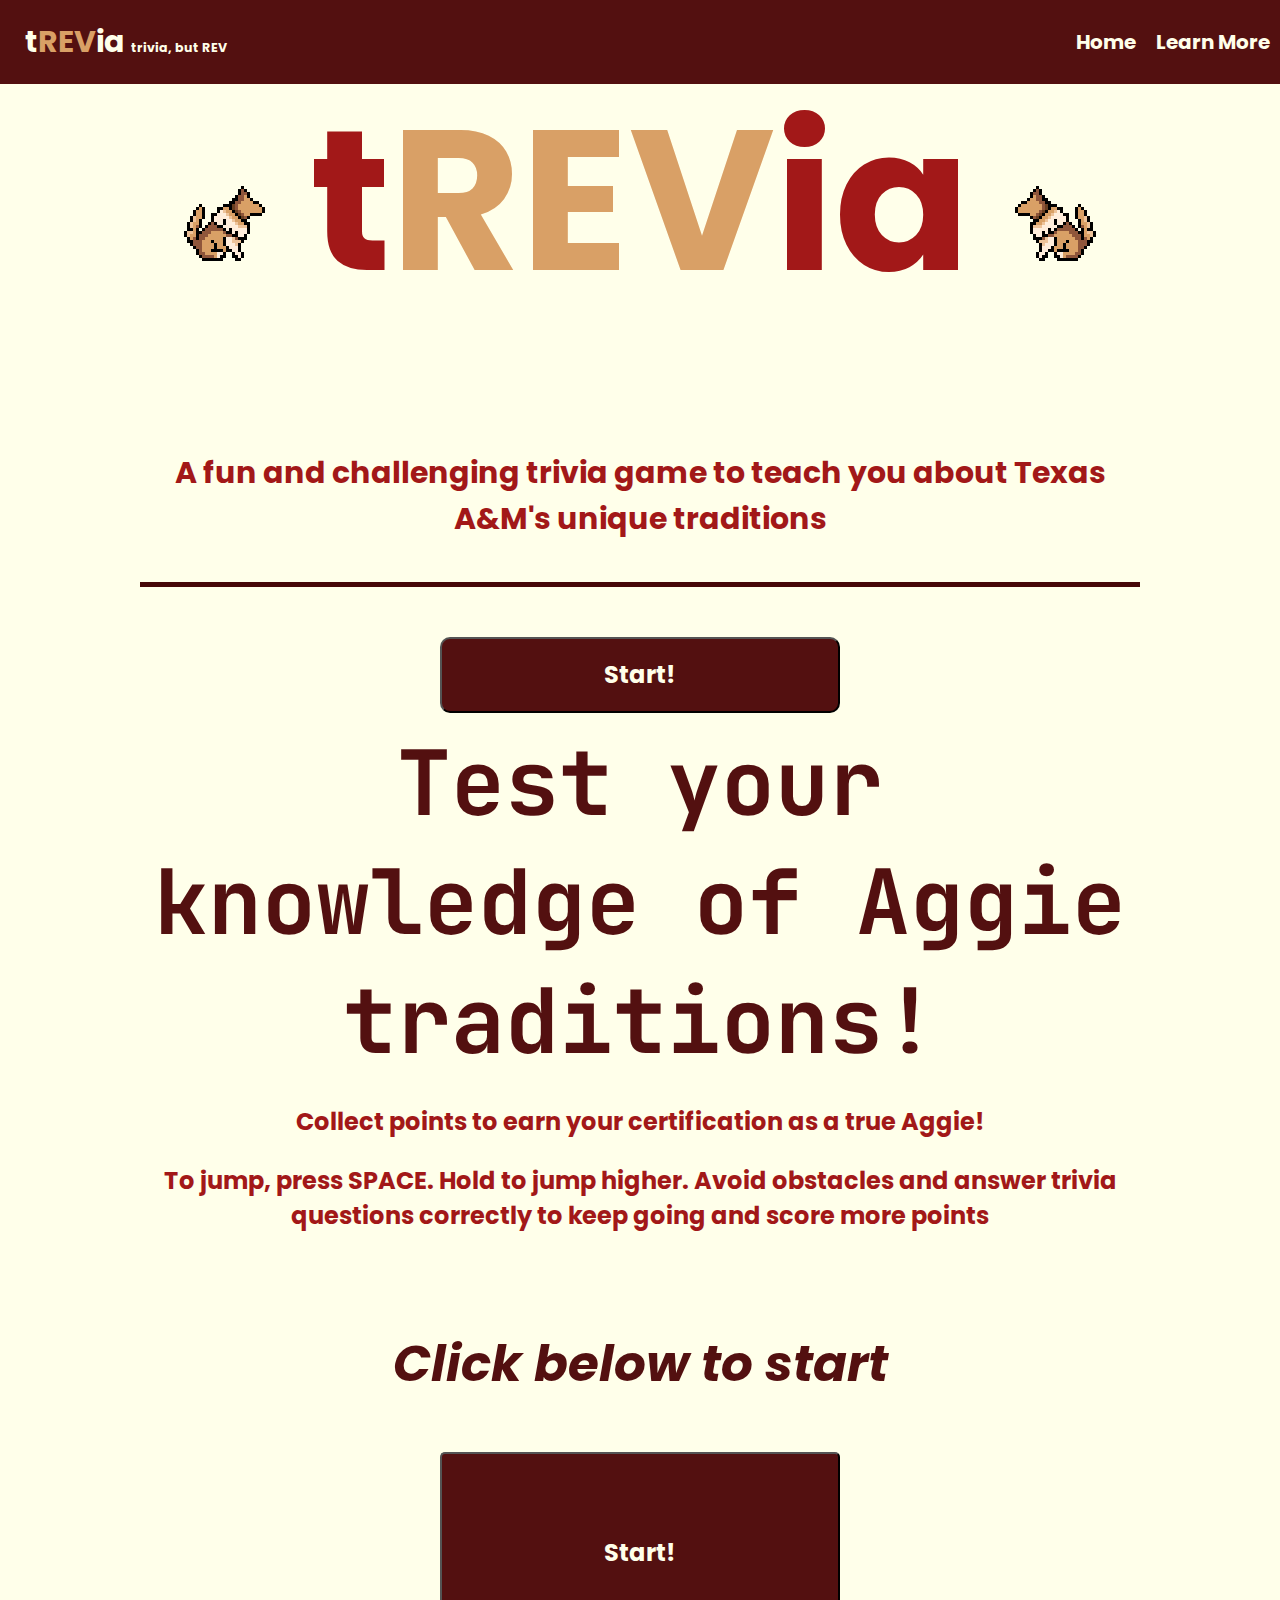
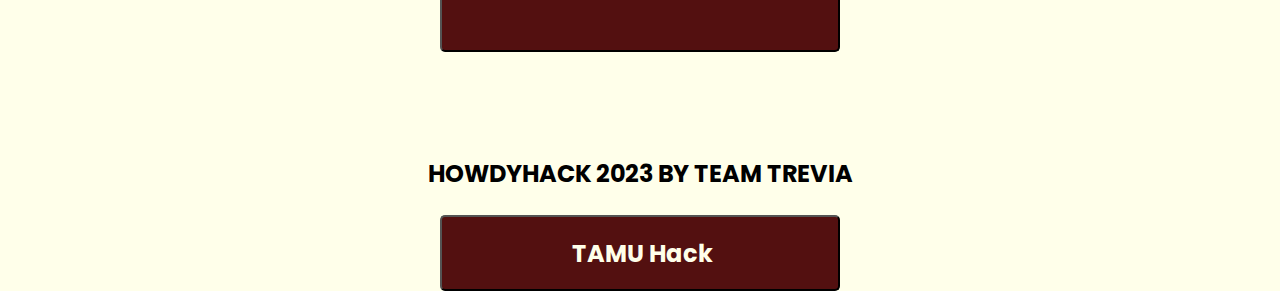
<file: index.html>
<!DOCTYPE html>
<html lang="en">

<head>
    <meta charset="UTF-8">
    <meta name="viewport" content="width=device-width, initial-scale=1.0">
    <meta http-equiv="X-UA-Compatible" content="ie=edge">
    <title>tREVia</title>
    <link rel="stylesheet" href="style.css">
    <link rel="shortcut icon" href="./images/Rev16.png">
</head>

<body>
    <div class = "topnav">
        <h3 class="cool-title">t<span class = "specialText">REV</span>ia <span class = "smallFont"><small>trivia, but REV</small></span></h1>
        <div class="topnav-right">
            <a href="index.html">Home</a>
            <a href="https://www.tamu.edu/traditions/index.html" target="_blank">Learn More</a>
        </div> 
    </div>
    <span class="banner1">
    <div class ="page-container">
        <div class = "main" id = "logo">
            <h1 class="center-title"><img src="Images\Rev32Sit.gif" alt="rev"> t<span class = "specialText">REV</span>ia <img src="Images\Rev32SitMirror.gif" alt="rev"></h1>
        </div>
        
        <div class="main" id = "beginPage">

            <div class="headers">
                <h4 class = "caption">A fun and challenging trivia game to teach you about Texas A&M's unique traditions</h4>
                <hr>
                <button id = "start">
                    <a href="game.html">
                        <p>Start!</p>
                    </a>
                </button>
                <h2 class="biggest-title"> Test your knowledge of Aggie traditions!</h1>
                <p>Collect points to earn your certification as a true Aggie!</p>
                <p>To jump, press SPACE. Hold to jump higher. Avoid obstacles and answer trivia questions correctly 
                    to keep going and score more points</p>
            </div>

        </div>
    </span>
    <span class = "banner2">
        <div class="main" id = "game">

            <div class="headers">
                <h2 class="second-title" id="#id-name"> <br> Click below to start</h1>
                <button id = "start2">
                    <a href="game.html">
                        <p id="sizeChange">Start!</p>
                    </a>
                </button>
            </div>

        </div>

    </div>
    </span>
    <footer>
        <p>HOWDYHACK 2023 BY TEAM TREVIA</p>
        <div class = "main" id = "botnav">
            <!-- <p>Contact</p> -->
            <button id = "tamuHACK">
                <a href="https://tamuhack.com" target="_blank">
                    <p>TAMU Hack</p>
                </a>
            </button>
        </div>
    </footer>
</body>

</html>
</file>
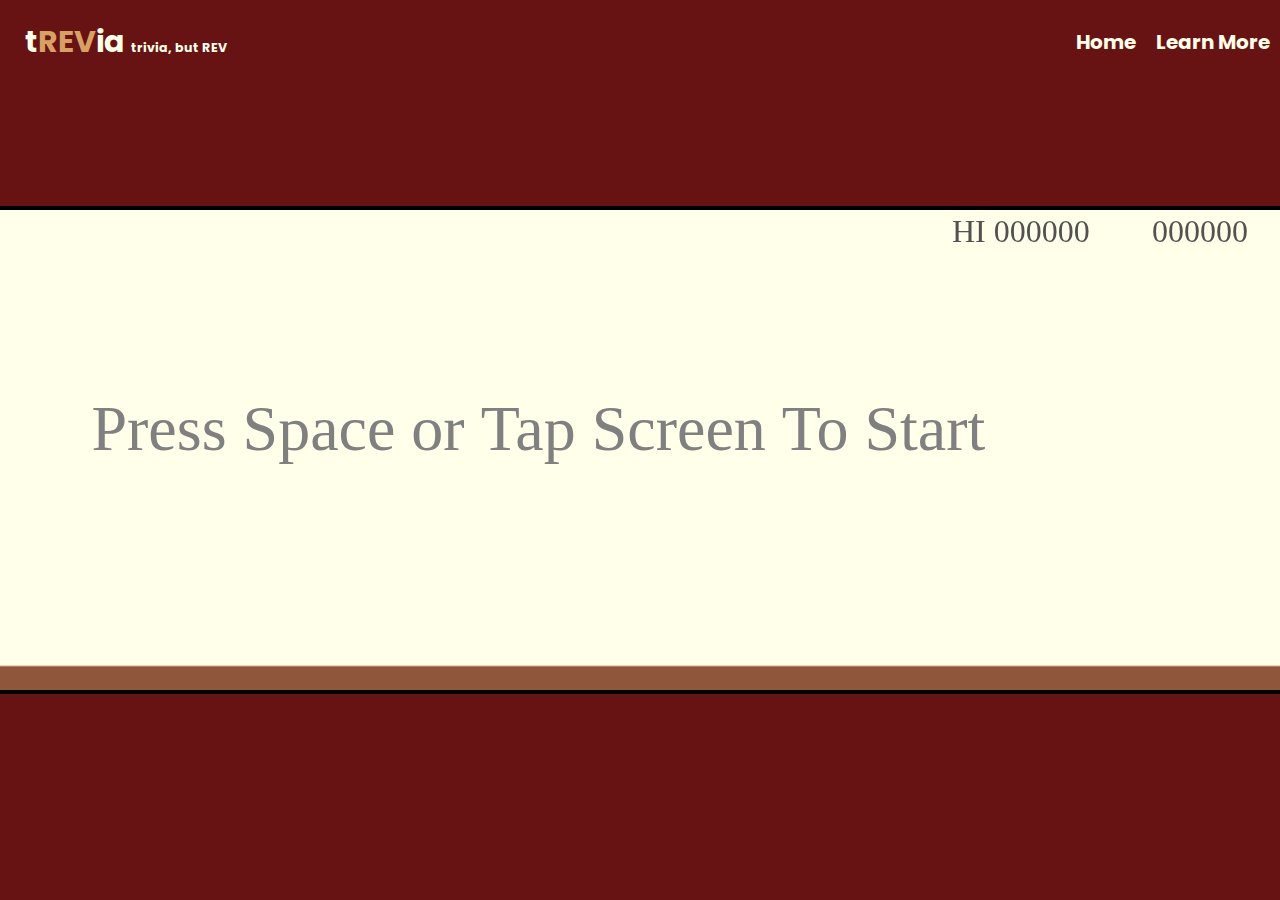
<file: game.html>
<!DOCTYPE html>
<html lang="en">
<head>
    <meta charset="UTF-8">
    <meta name="viewport" content="width=device-width, initial-scale=1.0">
    <link rel="shortcut icon" href="./images/Rev16.png">
    <title>tREVia</title>
    <style>
        * {
            padding: 0px;
            margin: 0px;
        }
        body{
            background-color: #681313;
            display: flex;
            align-items: center;
            justify-content: center;
            height: 100vh;

            user-select: none;
            touch-action: none;
            -webkit-touch-callout: none;
            -webkit-user-select: none;
            -khtml-user-select: none;
            -moz-user-select: none;
            -ms-user-select: none;
            user-select: none;
            outline: none;
            -webkit-tap-highlight-color: rgba(255,255,255,0);
        }
        canvas{
            border: 4px solid black;
            background-color: #Ffffea;
        }
        
    </style>
    <link rel="stylesheet" href="gameStyle.css">
    <script src="game.mjs" defer type="module"></script>
</head>
<body>
    <canvas id="game"></canvas>
    <div class = "topnav">
        <h3 class="cool-title">t<span class = "specialText">REV</span>ia <span class = "smallFont"><small>trivia, but REV</small></span></h1>
        <div class="topnav-right">
            <a href="index.html">Home</a>
            <a href="https://www.tamu.edu/traditions/index.html" target="_blank">Learn More</a>
        </div> 
    </div>
</body>
</html>
</file>
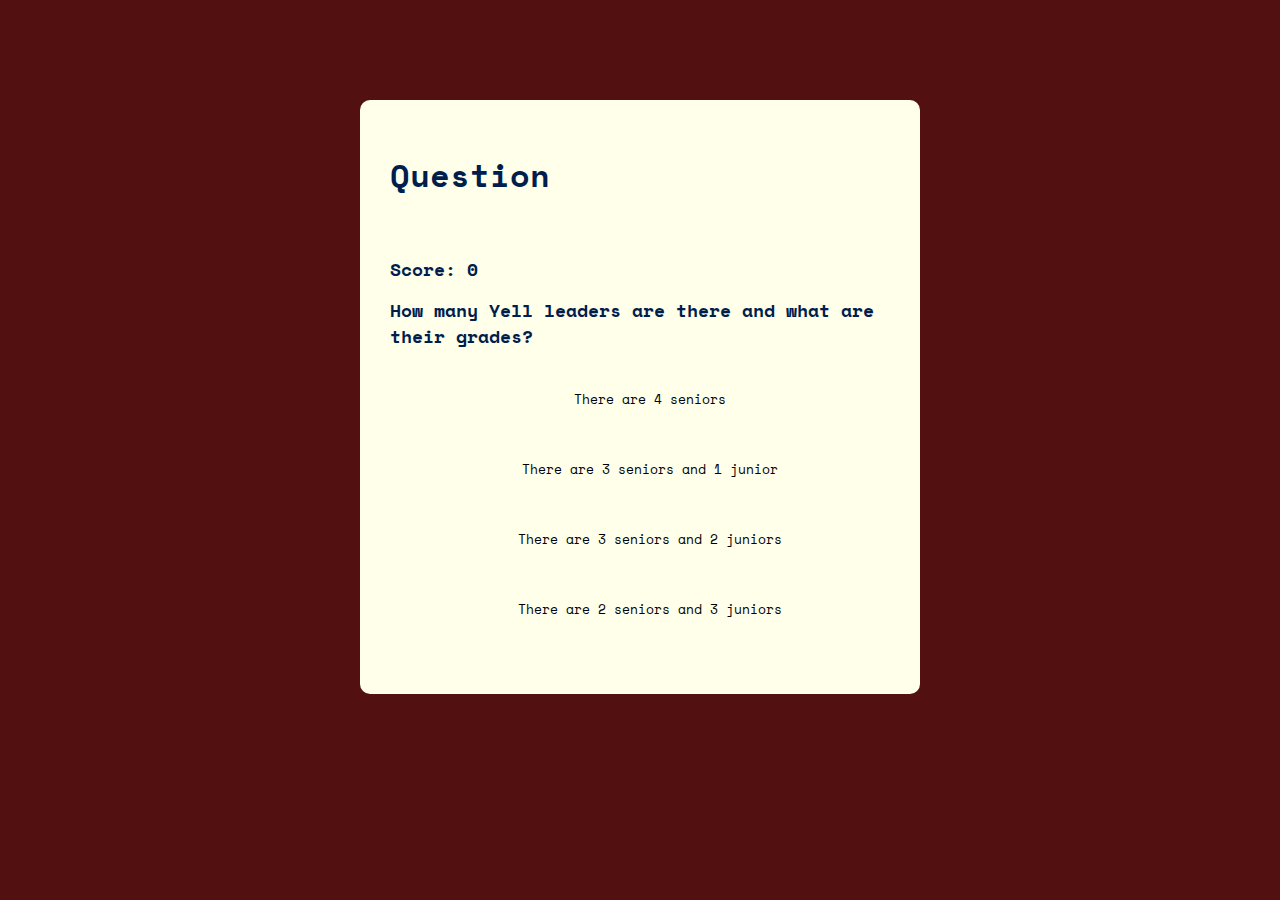
<file: triviatest.html>
<!DOCTYPE html>
<html lang="en">

<head>
    <meta charset="UTF-8">
    <meta name="viewport" content="width=device-width, initial-scale=1.0">
    <meta http-equiv="X-UA-Compatible" content="ie=edge">
    <title>tREVia</title>
    <link rel="stylesheet" href="styleTrivia copy.css">
    <link rel="shortcut icon" href="./images/Rev16.png">
</head>

<body>
    <div class = "app">
        <h1>Question</h1>
        <div class = "quiz">
            <h2 id = "question-score">Score goes here</h2>
            <h2 id = "question">Question goes here</h2>
            <div id = "answer-buttons">
                <button class = "btn">Answer 1</button>
                <button class = "btn">Answer 2</button>
                <button class = "btn">Answer 3</button>
                <button class = "btn">Answer 4</button>
            </div>
            <button id="next-btn">
                <a href="https://tamuhack.com">
                    <p>Start!</p>
                </a>
            </button>
        </div>
    </div>
    <script src="questions copy.mjs"></script>
</body>

</html>
</file>
<file: style.css>
@import url('https://fonts.googleapis.com/css2?family=Poller+One&family=Poppins:wght@400;700&display=swap');
@import url('https://fonts.googleapis.com/css2?family=Handjet:wght@600&display=swap');
@import url('https://fonts.googleapis.com/css2?family=Handjet:wght@600&family=Space+Mono:wght@700&display=swap');
@import url('https://fonts.googleapis.com/css2?family=JetBrains+Mono:wght@300&display=swap');
html {
    scroll-behavior: smooth;
    background-color: #ffffea;
    display: flex;
    align-items: center;
    margin:auto;
    max-width: 500px;
    
  }

body {
    display: flex;
    flex-direction: column;
    font-family: 'Poppins', sans-serif;
    height: 100vh;
    width: 100%;
    align-items: center;
    position: relative;
    text-align: center;
    margin: auto;
}

.headers{
    z-index:3;
    margin-bottom: 50px;
    margin-top:100px;
    border-radius: 3px;

}

.topnav {
    display: flex;
    justify-content: space-between;

    width: 100%;
    color: #ffffea;
    text-align: left;
    background-color: #531010;
    position: fixed;
    top: 0;
    z-index: 5;
    padding: 5px 15px;
}
.topnav h3{
    margin: 0px;
    padding: 14px 25px;
}
.topnav-right{
    float: right;
    justify-content: space-between;

    background-color: #531010;
    color: #ffffea;
    display: flex;
    align-items: center;

}
.botnav{
    position: absolute;
    bottom:10;
    float: right;
    justify-content: space-between;
    background-color: #531010;
    color: #ffffea;
    text-align: center;

}

#page-container {
    position: relative;
    min-height: 100vh;
    padding-bottom: 2.5rem;
    display: flex;
    flex-direction: column;
    align-items: center;
    gap:150px;
  }
/* .main {
    gap: 24px;
    padding:0px;
    margin-bottom: 0px;
    z-index: 3;
} */

.cool-title {
    font-family: 'Poppins', sans-serif;
    font-size: 30px;
    padding-left: 24px
}

.biggest-title {
    color: #531010;
    font-family: 'JetBrains Mono', monospace;
    font-size: 90px;
    font-weight: bold;
    width:1000px;
    margin-top: 10px;
    margin-bottom:10px;

}
.second-title {
    color: #531010;
    font-size: 50px;
    font-weight: none ;
    text-align: center;
    font-style: italic;
    border-radius:30px;
    margin-bottom:0;

}
.center-title{
    font-size: 200px;
    margin-top: 50px;
    margin-bottom: 0;
}
.page-container h1{
    margin: 20px auto 20;
    width:1000px;
}
.page-container h4{
    margin: 20px auto 20;
    font-size:30px;
}
a:link, a:active, a:visited{
    color:#ffffea;
    text-decoration: none;
    background-color: #531010;
    padding: 10px 10px;
    height:50px;
    display:flex;
    align-items: center;
    text-align: center;
    font-size:20px;
    font-weight: bold;
}
a:hover {
    color: #e7d48f;
    text-decoration: none;
    background-color: #531010;
    padding: 10px 10px;
    text-align: center;
    display:flex;
    align-items: center;
}

p {
    font-weight: bold;
    font-size: 24px;
}

button {
    background-color: #531010;
    color: white;
    font-family: 'Poppins', sans-serif;
    border-radius: 10px;
    font-weight: bold;
    font-size: 20px;
    width:400px;
    padding-left:152px;

}
#start1 {
    background-color: #531010;
    padding: 5px 5px;
    color: white;
    font-family: 'Poppins', sans-serif;
    border-radius: 5px;
    font-weight: bold;
    font-size: 40px 60px;
    margin-top: 200px;
    margin-bottom: 30px;
    font-size:40px;
    border-radius:5px;
    width:600px;
    height:80px;

}
#start2{
    background-color: #531010;
    padding: 5px 5px;
    color: white;
    font-family: 'Poppins', sans-serif;
    border-radius: 5px;
    font-weight: bold;
    margin-top: 50px;
    margin-bottom: 30px;
    width:400px;
    height:200px;
    padding-left:152px;
    font-size: 400px;



}
#tamuHACK {
    background-color: #531010;
    color: white;
    font-family: 'Poppins', sans-serif;
    border-radius: 5px;
    font-weight: bold;
    height:50%;
    padding-left:120px;

}



  #beginPage {
    height: 700px;
    background-color: #ffffea;
    z-index: 1;
    /* margin-bottom: 5px; */
  }
  
  /* #game {
    height: 800px;
    background-color: #ffffea;
    z-index:1;
    padding:2px;
  } */


  .specialText{
    color:#d9a066;  
  }
  .smallFont{
    font-size:50%;
  }
  .banner1{
    color: #a21818;
  }

  .banner2{
    color: #a21818;
  }

  hr{
    height: 5px;
    background-color: #470808;
    border: none;
    margin-bottom:50px;
}
</file>
<file: gameStyle.css>
@import url('https://fonts.googleapis.com/css2?family=Poller+One&family=Poppins:wght@400;700&display=swap');
@import url('https://fonts.googleapis.com/css2?family=Handjet:wght@600&display=swap');
@import url('https://fonts.googleapis.com/css2?family=Handjet:wght@600&family=Space+Mono:wght@700&display=swap');
body {
    display: flex;
    flex-direction: column;
    font-family: 'Poppins', sans-serif;
    height: 100vh;
    width: 100%;
    align-items: center;
    position: relative;
    text-align: center;
    margin: auto;
}
.topnav {
    display: flex;
    justify-content: space-between;

    width: 100%;
    color: #ffffea;
    text-align: left;
    background-color: #681313;
    position: fixed;
    top: 0;
    z-index: 2;
    padding: 5px 15px;
}
.topnav h3{
    margin: 0px;
    padding: 14px 25px;
}
.topnav-right{
    float: right;
    justify-content: space-between;

    background-color: #681313;
    color: #ffffea;
    display: flex;
    align-items: center;

}
.cool-title {
font-family: 'Poppins', sans-serif;
font-size: 30px;
padding-left: 24px
}
a:link, a:active, a:visited{
    color:#ffffea;
    text-decoration: none;
    background-color: #681313;
    padding: 10px 10px;
    height:50px;
    display:flex;
    align-items: center;
    text-align: center;
    font-size:20px;
    font-weight: bold;
}
a:hover {
    color: #e7d48f;
    text-decoration: none;
    background-color: #681313;
    padding: 10px 10px;
    text-align: center;
    display:flex;
    align-items: center;
}
.specialText{
    color:#d9a066;  
  }
  .smallFont{
    font-size:50%;
  }
</file>
<file: styleTrivia copy.css>
@import url('https://fonts.googleapis.com/css2?family=Handjet:wght@600&family=Space+Mono:wght@700&display=swap');

body{
    background:#531010;
    font-family:'Space Mono', monospace;

}
.app{
    background:#ffffea;
    max-width:500px;
    width: 90%;
    margin: 100px auto 0;
    border-radius: 10px;
    padding: 30px;

}

.app h1{
    font-weight:25px;
    color: #001e4d;
    font-weight:600;
    border-bottom: 15px;
    /* padding-bottom:30px; */
}
.quiz{
    padding:20px 0;
}

a:link, a:active, a:visited{
    color:#ffffea;
    text-decoration: none;
}

#next-btn{
    background:rgb(104, 13, 13);
    color: white;
    font-weight:300;
    font-family:'Space Mono', monospace;
    width:150px;
    border: 0;
    padding: 10px;
    margin: 20px auto 0;
    border-radius: 4px;
    cursor: pointer;
    display: block;
    font-weight: bold;
    align-items:center;
}

.btn{
    background:#ffffea;
    width:100%;
    border:2px;
    padding: 15px;
    font-family:'Space Mono', monospace;
    margin: 10px;
}

.btn:hover:not([disabled]){
    background:#b8b8ab;
}

.btn:disabled{
    cursor: no-drop;
}

.quiz h2{
    font-size:18px;
    color:#001e4d;
    font-weight:600;
}
.correct{
    background:green;
    color: #ffffea;
}
.incorrect{
    background:red;
    color: #ffffea;

}
</file>
